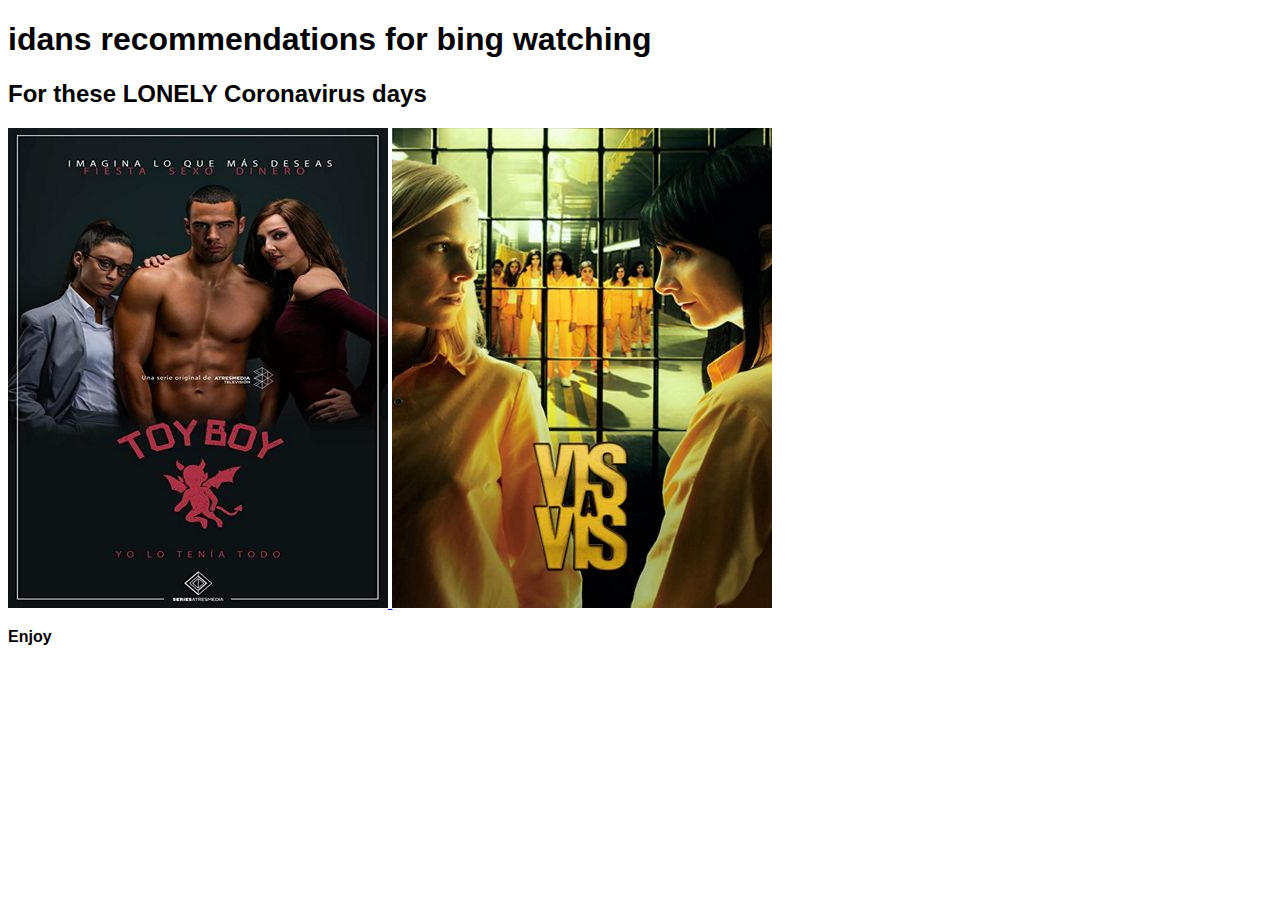
<file: ex1/index.html>
<!DOCTYPE html>
<html>
	<head>
		<meta charset="UTF-8">
		<title>idan kario</title>
		<link rel="stylesheet" href="includes/style.css">
	</head>
    <body>
		<header>
			<h1>
				idans recommendations for bing watching 
			</h1>
			<h2>
				For these LONELY Coronavirus days
			</h2>
		</header>
		<main>
			<nav>
				<a href="index1.html">
					<img  src="./images/ToyBoy.jpeg" title="ToyBoy" alt="ToyBoy">
				</a>
				<a href="index2.html">
					<img  src="images/VisVis.jpeg" title="VisVis" alt="VisVis">
				</a>
			</nav>
			<p>
				<b>Enjoy</b>
			</p> 
		</main>
           
    </body>
</html>
</file>
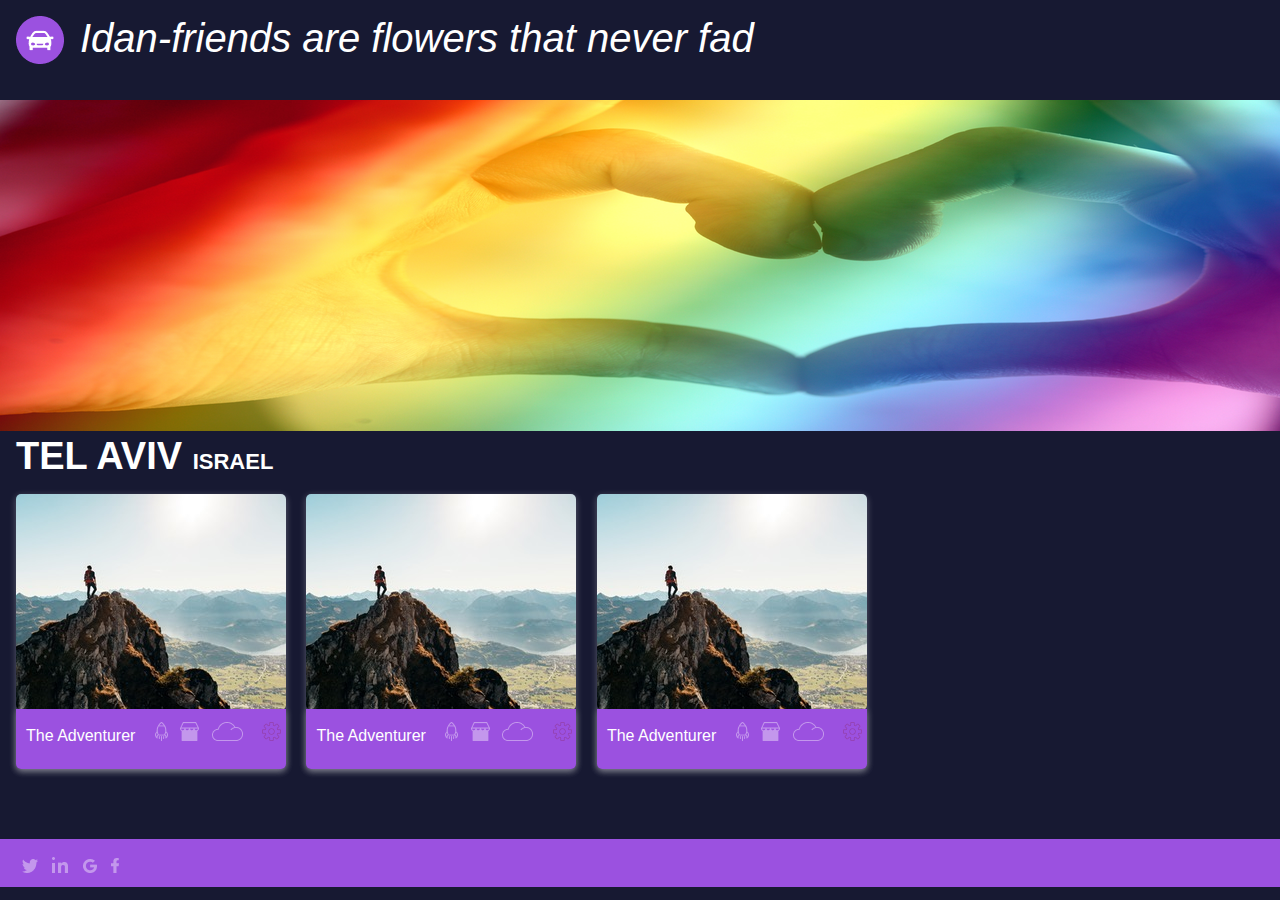
<file: ex2/index.html>
<!DOCTYPE html>
<html>
    <head>
        <link rel = "stylesheet" href="css/style.css" >
        <title>idankario-ex2</title>
    </head>

    <body>
		<div class="Wrapper">
			<header>		
				<a id="logo"  href="http://shenkar.html5-book.co.il/2019-2020/web1/dev_83/exercises/ex2/index.html">
				<span ><i>Idan-friends are flowers that never fad</i></span></a>	
			</header>
	
			<section>
				<img src="images\Love.png" alt="Love Tel Aviv" title="Love Tel Aviv">
			</section>
	
			<main>
			
				<h1 class="Big-h1"><b>TEL AVIV </b><span>ISRAEL</span></h1>
				<section class="AdventureOption"> 
					<article >
						<img class="AdventureImg" src="./images/Adventurer.png" alt="Adventure" title="Adventure">
						<section class="AdventureIcons">
							<a href="http://shenkar.html5-book.co.il/2019-2020/web1/dev_83/exercises/ex2/index2.html">The Adventurer</a>
							<a href="#"> <img class="icon1" src="./images/icon/Trip.png" alt="Trip" title="Trip">   </a>
							<a href="#"> <img class="icon2"  src="./images/icon/Store.png" alt="Store" title="Store">  </a>
							<a href="#"> <img class="icon3"  src="./images/icon/Cloud.png" alt="Cloud" title="Cloud">   </a>
							<a href="#"> <img class="icon4"  src="./images/icon/Seting.png" alt="Seting" title="Seting">  </a>
						</section>
					</article >
					
					<article >
						<img class="AdventureImg" src="./images/Adventurer.png" alt="Adventure" title="Adventure">
						<section class="AdventureIcons">
							<a href="http://shenkar.html5-book.co.il/2019-2020/web1/dev_83/exercises/ex2/index2.html">The Adventurer</a>
							<a href="#"> <img class="icon1" src="./images/icon/Trip.png" alt="Trip" title="Trip">   </a>
							<a href="#"> <img class="icon2"  src="./images/icon/Store.png" alt="Store" title="Store">  </a>
							<a href="#"> <img class="icon3"  src="./images/icon/Cloud.png" alt="Cloud" title="Cloud">   </a>
							<a href="#"> <img class="icon4"  src="./images/icon/Seting.png" alt="Seting" title="Seting">  </a>
						</section>
					</article >
					
					<article >
						<img class="AdventureImg" src="./images/Adventurer.png" alt="Adventure" title="Adventure">
						<section class="AdventureIcons">
							<a href="http://shenkar.html5-book.co.il/2019-2020/web1/dev_83/exercises/ex2/index2.html">The Adventurer</a>
							<a href="#"> <img class="icon1" src="./images/icon/Trip.png" alt="Trip" title="Trip">   </a>
							<a href="#"> <img class="icon2"  src="./images/icon/Store.png" alt="Store" title="Store">  </a>
							<a href="#"> <img class="icon3"  src="./images/icon/Cloud.png" alt="Cloud" title="Cloud">   </a>
							<a href="#"> <img class="icon4"  src="./images/icon/Seting.png" alt="Seting" title="Seting">  </a>
						</section>
					</article >
				</section>
            </main>		
		</div>
		<footer>
			<section class="FooterIcons">
				<a href="https://twitter.com/idankario"><img src="./images/icon/Twitter.png" alt="twitter" title="twitter"></a>
				<a href="https://www.linkedin.com/in/idan-kario-47074a11a/"><img src="./images/icon/Linkedin.png" alt="linkedin" title="linkedin"></a>
				<a href="mailto:idankario@gmail.com"><img src="./images/icon/Google.png" alt="google" title="google"></a>
				<a href="https://www.facebook.com/idan.kario"><img src="./images/icon/Facebook.png" alt="facebook" title="facebook"></a>
			</section>
		</footer>
</body></html>
</file>
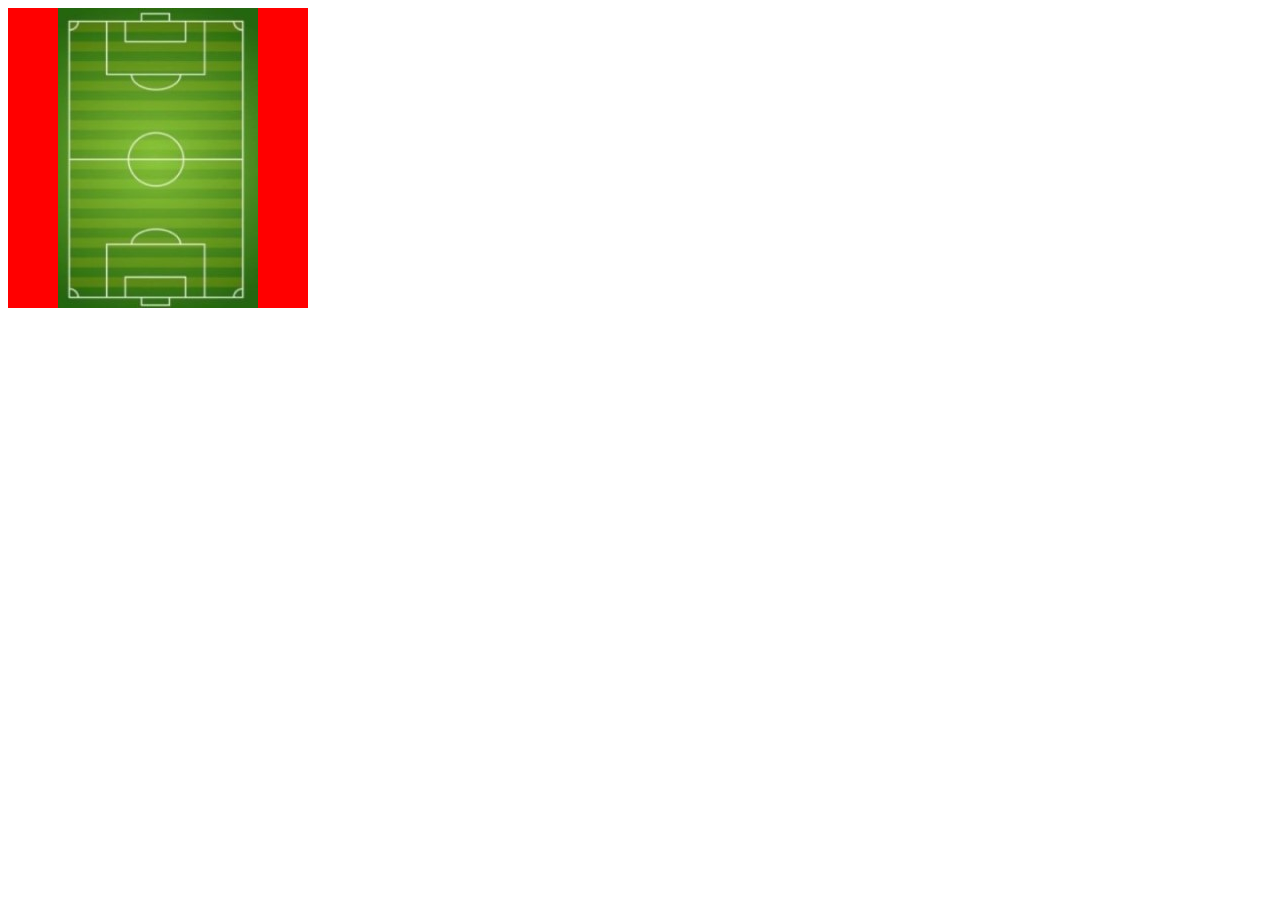
<file: project2/GoalFiled/game/static/game/images/index.html>
<!DOCTYPE html>
<html lang="en" >
<head>
  <meta charset="UTF-8">
  <title>CodePen - Card flip</title>
  <link rel="stylesheet" href="./style.css">

</head>
<body>
<!-- partial:index.partial.html -->
<div class="scene scene--card">
  <div class="card">
    <div class="card__face card__face--front"> <img src="filed.jpg" alt="Avatar "></div>
    <div class="card__face card__face--back">back</div>
  </div>
</div>

<!-- partial -->
  <script  src="./script.js"></script>

</body>
</html>
</file>
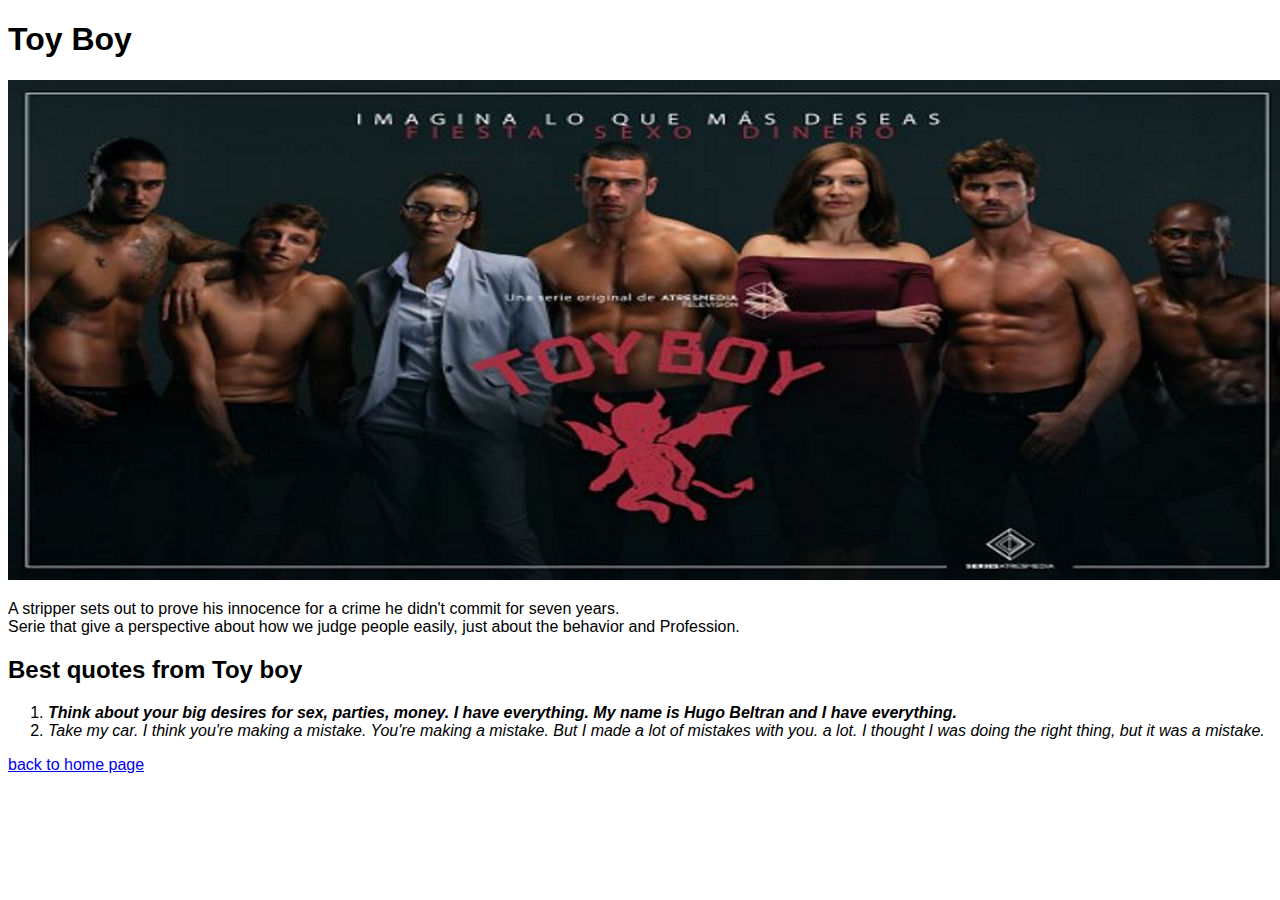
<file: ex1/index1.html>
<!DOCTYPE html>
<html>
	<head>
		<title>idan kario</title>
		<link rel="stylesheet" href="includes/style.css">
	</head>
    <body>
		<header>
			<h1>
				Toy Boy
			</h1>
		</header>
		<main>
			<img  src="images/ToyBoyWide.jpeg" title="ToyBoy" alt="ToyBoy">
			<section>
				<p>
					A stripper sets out to prove his innocence for a crime he didn't commit for seven years.<br>
					Serie that give a perspective about how we judge people easily, just about the behavior and Profession.
				</p>
			</section>
			<section>
				<h2>
					Best quotes from Toy boy
				</h2>
				<ol>
					<li><b><i>Think about your big desires for sex, parties, money. I have everything. My name is Hugo Beltran and I have everything.</i></b></li>
					<li><i>Take my car. I think you're making a mistake. You're making a mistake. But I made a lot of mistakes with you. a lot. I thought I was doing the right thing, but it was a mistake.</i></li>
				</ol>
				<nav>
					<a href="index.html">back to home page</a>
				</nav>
			</section>
			
			
		</main>
           
    </body>
</html>
</file>
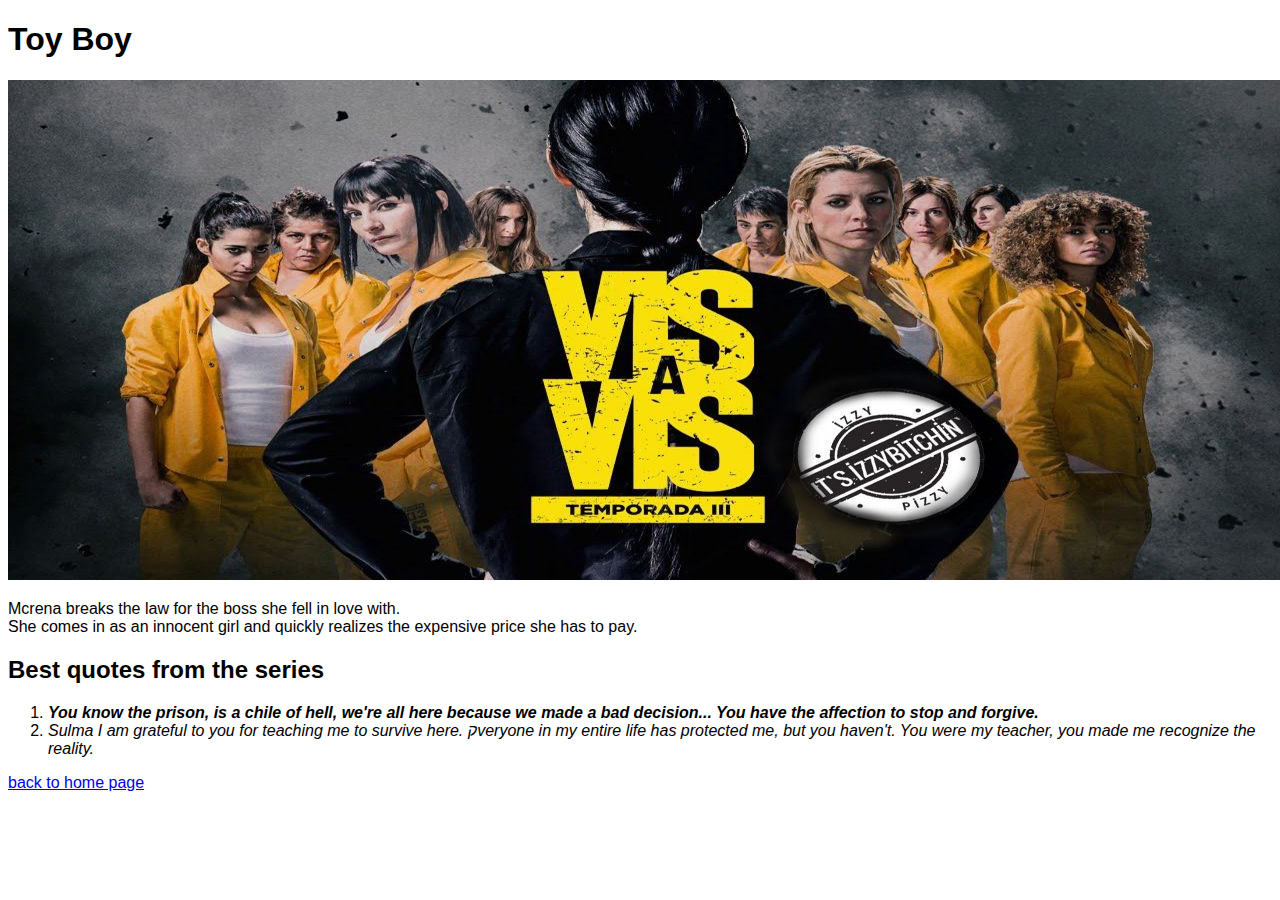
<file: ex1/index2.html>
<!DOCTYPE html>
<html>
	<head>
		<title>idan kario</title>
		<link rel="stylesheet" href="includes/style.css">
	</head>
    <body>
		<header>
			<h1>
				Toy Boy
			</h1>
		</header>
		<main>
			<img  src="images/VisVisWide.jpeg" title="VisVis" alt="VisVis">
			<section>
				<p>
					Mcrena breaks the law for the boss she fell in love with. <br>
					She comes in as an innocent girl and quickly realizes the expensive price she has to pay.
				</p>
			</section>
			<section>
				<h2>
					Best quotes from the series
				</h2>
				<ol>
					<li><i><b>You know the prison, is a chile of hell, we're all here because we made a bad decision... You have the affection to stop and forgive. </b></i></li>
					<li><i>Sulma I am grateful to you for teaching me to survive here. קveryone in my entire life has protected me, but you haven't. You were my teacher, you made me recognize the reality.</i></li>	
				</ol>
				<nav>
					<a href="index.html">back to home page</a>
				</nav>
			</section>
			
			
		</main>
           
    </body>
</html>
</file>
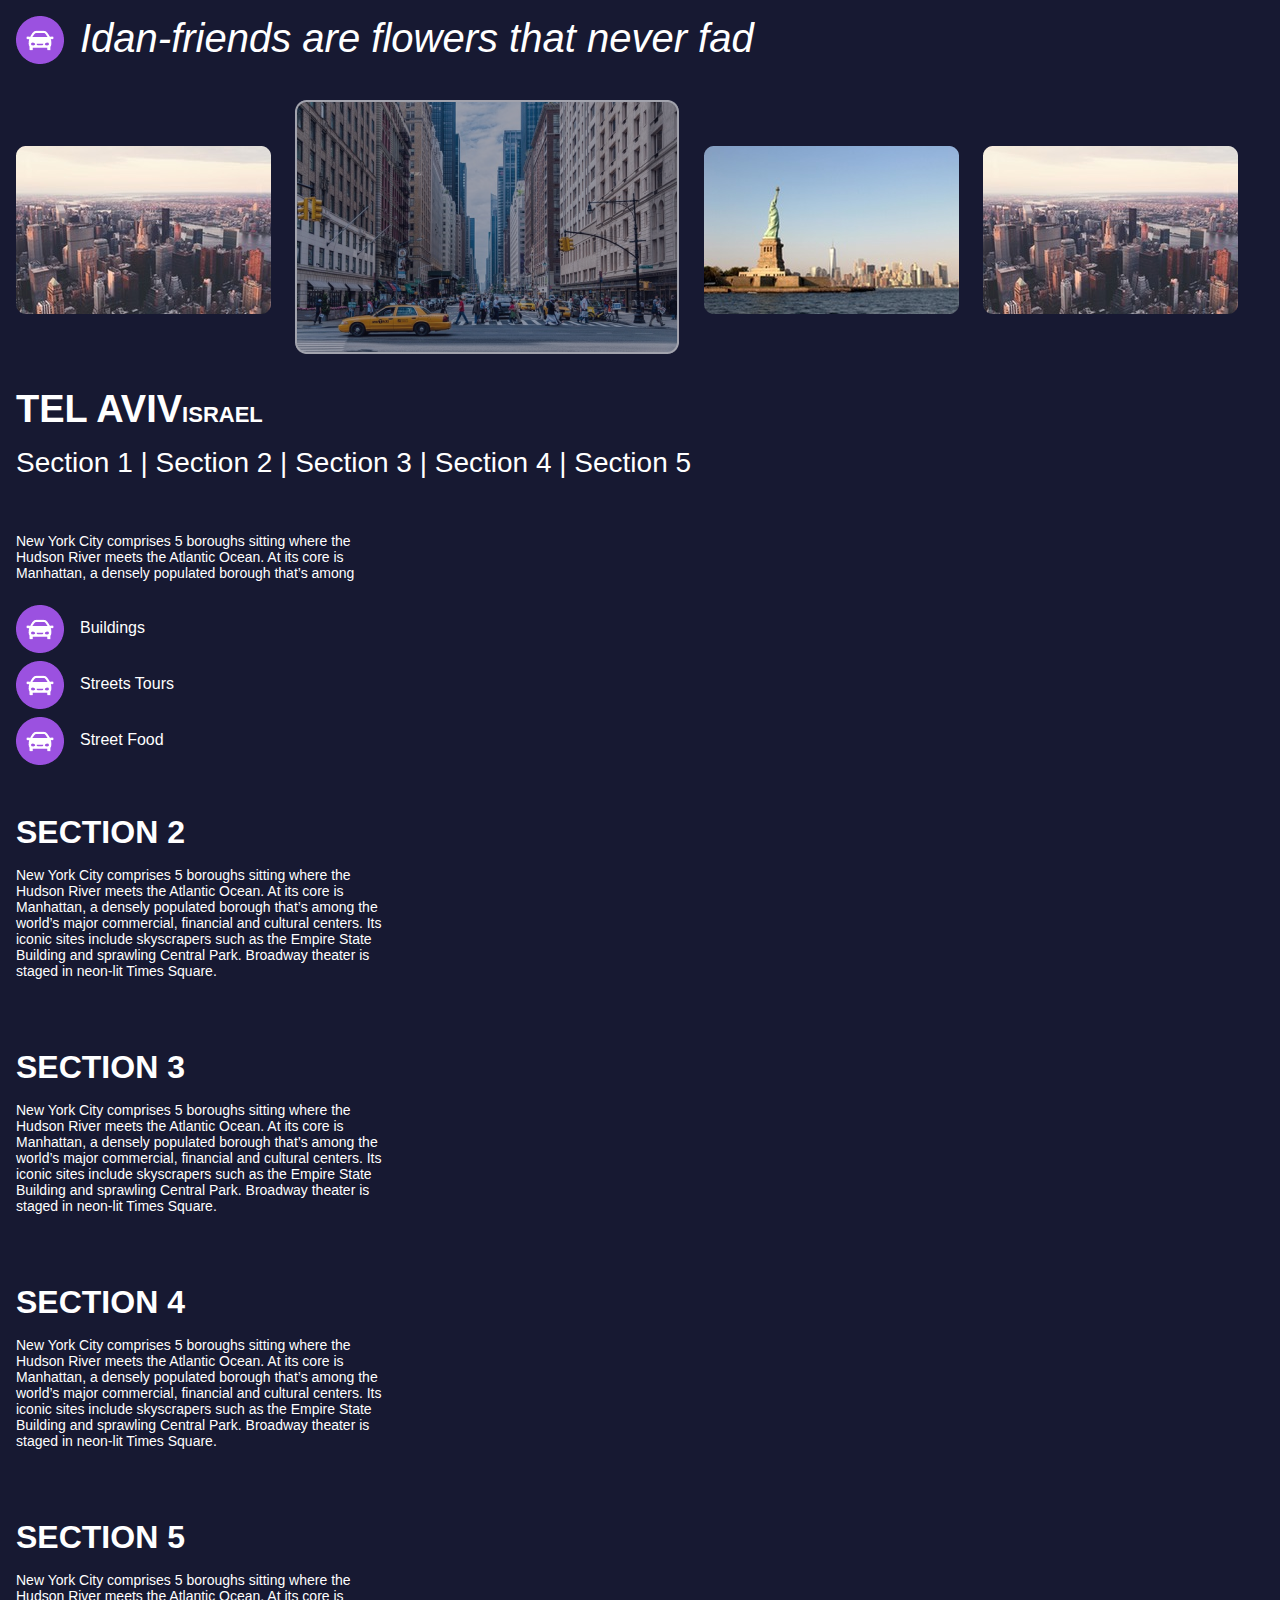
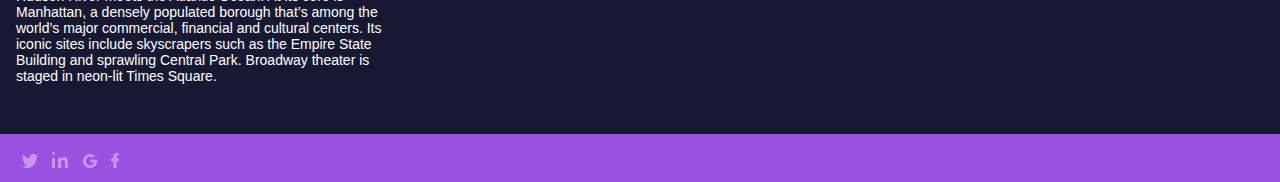
<file: ex2/index2 copy.html>
<!DOCTYPE html>
<html>
    <head>
        <link rel = "stylesheet" href="css/style.css" >
        <title>idankario-ex2</title>
    </head>

    <body>
		<div class="Wrapper">
			<header>		
					<a id="logo"  href="http://shenkar.html5-book.co.il/2019-2020/web1/dev_83/exercises/ex2/index.html">
					<span ><i>Idan-friends are flowers that never fad</i></span></a>	
			</header>
			
			<main class="TextStyle">
				<section class="TravelImg">
					<img src=".\images\img1.png" alt="Rooftops in New York" title="Rooftops in New York">
					<img src=".\images\img2.png" class="Selcted" alt="Central park" title="Central park">
					<img src=".\images\img3.png" alt="Statue of Liberty" title="Statue of Liberty">
					<img src=".\images\img1.png" alt="Rooftops in New York" title="Rooftops in New York">
				</section>
				
				<h1 class="Big-h1"><b>TEL AVIV</b><span>ISRAEL</span></h1>
				
				<nav class="SelectSection"> 
					<a href="#section1">Section 1 |</a>
					<a href="#section2">Section 2 |</a>
					<a href="#section3">Section 3 |</a>
					<a href="#section4">Section 4 |</a>
					<a href="#section5">Section 5</a>
					
				</nav>
				
                <section id="section1">
					<p>New York City comprises 5 boroughs sitting where the Hudson River meets the Atlantic Ocean. At its core is Manhattan, a densely populated borough that’s among </p>
					<ul class="TravelOption">
						<li><span>Buildings</span> </li>
                        <li><span>Streets Tours</span> </li>
                        <li><span>Street Food</span> </li>
					</ul>
                </section>

                <section id="section2">
                    <h1>SECTION 2</h1>
                    <p>New York City comprises 5 boroughs sitting where the Hudson River meets the Atlantic Ocean. At its core is Manhattan, a densely populated borough that’s among the world’s major commercial, financial and cultural centers. Its iconic sites include skyscrapers such as the Empire State Building and sprawling Central Park. Broadway theater is staged in neon-lit Times Square.</p>
                </section> 
				
				<section id="section3">
                    <h1>SECTION 3</h1>
                    <p>New York City comprises 5 boroughs sitting where the Hudson River meets the Atlantic Ocean. At its core is Manhattan, a densely populated borough that’s among the world’s major commercial, financial and cultural centers. Its iconic sites include skyscrapers such as the Empire State Building and sprawling Central Park. Broadway theater is staged in neon-lit Times Square.</p>
                </section> 
				
				<section id="section4">
				
                    <h1>SECTION 4</h1>
                    <p>New York City comprises 5 boroughs sitting where the Hudson River meets the Atlantic Ocean. At its core is Manhattan, a densely populated borough that’s among the world’s major commercial, financial and cultural centers. Its iconic sites include skyscrapers such as the Empire State Building and sprawling Central Park. Broadway theater is staged in neon-lit Times Square.</p>
                </section> 
				
				<section id="section5">
                    <h1>SECTION 5</h1>
                    <p>New York City comprises 5 boroughs sitting where the Hudson River meets the Atlantic Ocean. At its core is Manhattan, a densely populated borough that’s among the world’s major commercial, financial and cultural centers. Its iconic sites include skyscrapers such as the Empire State Building and sprawling Central Park. Broadway theater is staged in neon-lit Times Square.</p>
                </section> 
				
            </main>		
		</div>
		<footer>
			<section class="FooterIcons">
				<a href="https://twitter.com/idankario"><img src="./images/icon/Twitter.png" alt="twitter" title="twitter"></a>
				<a href="https://www.linkedin.com/in/idan-kario-47074a11a/"><img src="./images/icon/Linkedin.png" alt="linkedin" title="linkedin"></a>
				<a href="mailto:idankario@gmail.com"><img src="./images/icon/Google.png" alt="google" title="google"></a>
				<a href="https://www.facebook.com/idan.kario"><img src="./images/icon/Facebook.png" alt="facebook" title="facebook"></a>
			</section>
		</footer>

</body></html>
</file>
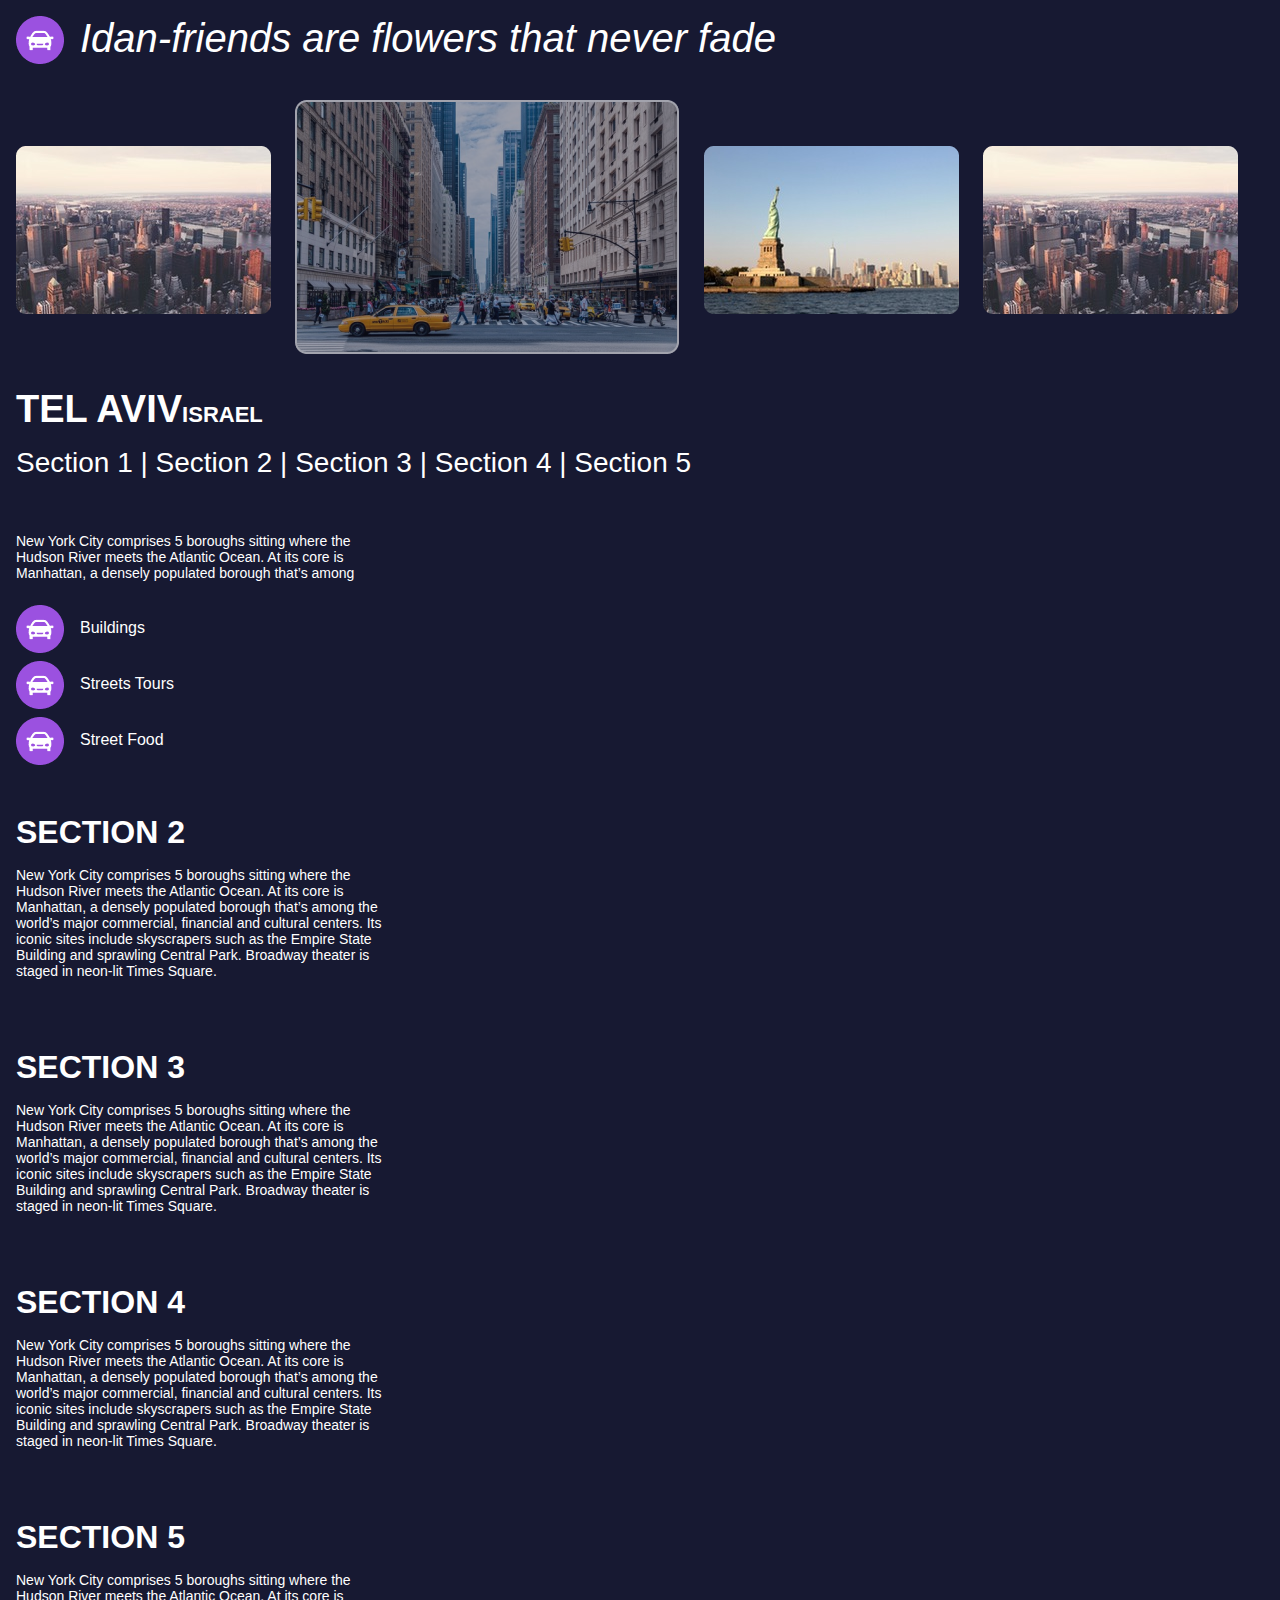
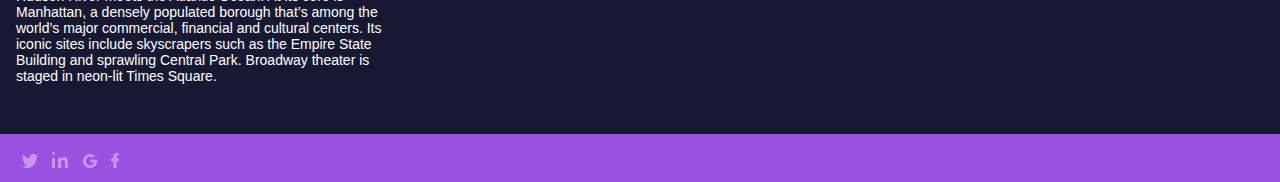
<file: ex2/index2.html>
<!DOCTYPE html>
<html>
    <head>
        <link rel = "stylesheet" href="css/style.css" >
        <title>idankario-ex2</title>
    </head>

    <body>
		<div class="Wrapper">
			<header>		
					<a id="logo"  href="http://shenkar.html5-book.co.il/2019-2020/web1/dev_83/exercises/ex2/index.html">
					<span ><i>Idan-friends are flowers that never fade</i></span></a>	
			</header>
			<main class="TextStyle">
				<section class="TravelImg">
					<img src=".\images\img1.png" alt="Rooftops in New York" title="Rooftops in New York">
					<img src=".\images\img2.png" class="Selcted" alt="Central park" title="Central park">
					<img src=".\images\img3.png" alt="Statue of Liberty" title="Statue of Liberty">
					<img src=".\images\img1.png" alt="Rooftops in New York" title="Rooftops in New York">
				</section>
				
				<h1 class="Big-h1"><b>TEL AVIV</b><span>ISRAEL</span></h1>
				
				<nav class="SelectSection"> 
					<a href="#section1">Section 1 |</a>
					<a href="#section2">Section 2 |</a>
					<a href="#section3">Section 3 |</a>
					<a href="#section4">Section 4 |</a>
					<a href="#section5">Section 5</a>
					
				</nav>
				
                <section id="section1">
					<p>New York City comprises 5 boroughs sitting where the Hudson River meets the Atlantic Ocean. At its core is Manhattan, a densely populated borough that’s among </p>
					<ul class="TravelOption">
						<li><span>Buildings</span> </li>
                        <li><span>Streets Tours</span> </li>
                        <li><span>Street Food</span> </li>
					</ul>
                </section>

                <section id="section2">
                    <h1>SECTION 2</h1>
                    <p>New York City comprises 5 boroughs sitting where the Hudson River meets the Atlantic Ocean. At its core is Manhattan, a densely populated borough that’s among the world’s major commercial, financial and cultural centers. Its iconic sites include skyscrapers such as the Empire State Building and sprawling Central Park. Broadway theater is staged in neon-lit Times Square.</p>
                </section> 
				
				<section id="section3">
                    <h1>SECTION 3</h1>
                    <p>New York City comprises 5 boroughs sitting where the Hudson River meets the Atlantic Ocean. At its core is Manhattan, a densely populated borough that’s among the world’s major commercial, financial and cultural centers. Its iconic sites include skyscrapers such as the Empire State Building and sprawling Central Park. Broadway theater is staged in neon-lit Times Square.</p>
                </section> 
				
				<section id="section4">
				
                    <h1>SECTION 4</h1>
                    <p>New York City comprises 5 boroughs sitting where the Hudson River meets the Atlantic Ocean. At its core is Manhattan, a densely populated borough that’s among the world’s major commercial, financial and cultural centers. Its iconic sites include skyscrapers such as the Empire State Building and sprawling Central Park. Broadway theater is staged in neon-lit Times Square.</p>
                </section> 
				
				<section id="section5">
                    <h1>SECTION 5</h1>
                    <p>New York City comprises 5 boroughs sitting where the Hudson River meets the Atlantic Ocean. At its core is Manhattan, a densely populated borough that’s among the world’s major commercial, financial and cultural centers. Its iconic sites include skyscrapers such as the Empire State Building and sprawling Central Park. Broadway theater is staged in neon-lit Times Square.</p>
                </section> 
				
            </main>		
		</div>
		<footer>
			<section class="FooterIcons">
				<a href="https://twitter.com/idankario"><img src="./images/icon/Twitter.png" alt="twitter" title="twitter"></a>
				<a href="https://www.linkedin.com/in/idan-kario-47074a11a/"><img src="./images/icon/Linkedin.png" alt="linkedin" title="linkedin"></a>
				<a href="mailto:idankario@gmail.com"><img src="./images/icon/Google.png" alt="google" title="google"></a>
				<a href="https://www.facebook.com/idan.kario"><img src="./images/icon/Facebook.png" alt="facebook" title="facebook"></a>
			</section>
		</footer>

</body></html>
</file>
<file: ex1/includes/style.css>
body
{
	font-family:'arial';
}

a
{
	direction: none;
}
</file>
<file: ex2/css/style.css>
/*-----------------------------*/
/*inits*/
/*-----------------------------*/
*{
    margin: 0px;
    padding: 0px;
	color: #FFFFFF;	
	
}

header, main, footer, nav, section, div,.TravelOption li span,#logo{
    display : block;
}

header,footer{
    width: 100%;
}

a{
	text-decoration: none;
}

body{
    background: #171932;
	font-family:Arial;
}



/*-----------------------------*/
/* Header area */
/*-----------------------------*/

header{
    margin-bottom:36px;
}

.TravelOption li, #logo{
	height: 48px;
	background:  url(../images/logo.png) left no-repeat;	
	padding-left:64px;

}

#logo span{
	font-size: 40px;
}




/*-----------------------------*/
/* main  */
/*-----------------------------*/

.Wrapper{
	margin-top:16px;
}

main,header{
	margin-left:16px;	
}

.AdventureOption article{
	box-shadow: 0px 2px 7px rgba(255, 255, 255, 0.3);
	border-radius: 5px;
	display:inline-block;
	margin-right:16px;
	margin-bottom:70px;
	
}

.AdventureImg{
	border-radius: 5px 5px 0px 0px; 
	display:block;
}

.AdventureIcons{
	display:block;
	border-radius: 0px 0px 5px 5px; 
	height:60px;
	width:270px;
	background: #9B51E0;
	box-shadow: 0px 2px 7px rgba(255, 255, 255, 0.3);
}

.AdventureIcons a{
	margin-top:18px;
}

.AdventureIcons a:nth-child(1){
	
	margin-left:10px;
	display:inline-block;
	font-size: 16px;
	margin-right:15px;
}
.AdventureIcons a img
{
	opacity: 0.4;
}

.icon1,.icon2{
	margin-right:8px;
}

.icon3{
	margin-right:15px;
}
.TravelImg {
	margin-bottom:30px;
}

.TravelImg img{
	margin-right:20px;
}

.TravelImg img:not(.Selcted ){
	padding-bottom:40px;
}


.TravelOption{
	margin-bottom:45px;
}

.TravelOption li{
	list-style-type:none;
	padding-top:8px;
}

/*Put text in the midale*/
.TravelOption li span{	
	margin-top:10px;
}

.SelectSection {
	font-size: 28px;
	margin-bottom:54px;
}

.SelectSection a:hover,.AdventureIcons a:hover
{
    color: #1434E1;
    opacity: 1;
}



/*-----------------------------*/
/* main */
/*-----------------------------*/
.Big-h1
{
	font-size: 38px;
}

.Big-h1 span
{
	font-size: 22px;
}

h1,.Big-h1 span
{
	margin-bottom:16px;
}

.TextStyle section p
{
	width: 367px;
	font-size: 14px;
}

#section1 p
{
	margin-bottom:20px;
}

#section2, #section3 ,#section4 
{
	margin-bottom:70px;
}

#section5 p
{
	margin-bottom:50px;
}


/*-----------------------------*/
/* Footer area */
/*-----------------------------*/

footer
{
	height: 48px;
	background: #9B51E0;
}

.FooterIcons
{
	padding-top:18px;
	padding-left:22px;
}

.FooterIcons img
{
	opacity: 0.4;
	padding-right:10px;
}
</file>
<file: project2/GoalFiled/game/static/game/images/style.css>
body { font-family: sans-serif; }



.card {
width: 300px;
  height: 300px;
  transition: transform 1s;
  transform-style: preserve-3d;
  cursor: pointer;
  position: relative;
}

.card.is-flipped {
  transform: rotateY(180deg);
}

.card__face {
  position: absolute;
  width: 100%;
  height: 100%;
  line-height: 260px;
  color: white;
  text-align: center;
  font-weight: bold;
  font-size: 40px;
  -webkit-backface-visibility: hidden;
  backface-visibility: hidden;
}

.card__face--front {
  background: red;
}

.card__face--back {
  background: blue;
  transform: rotateY(180deg);
}
</file>
